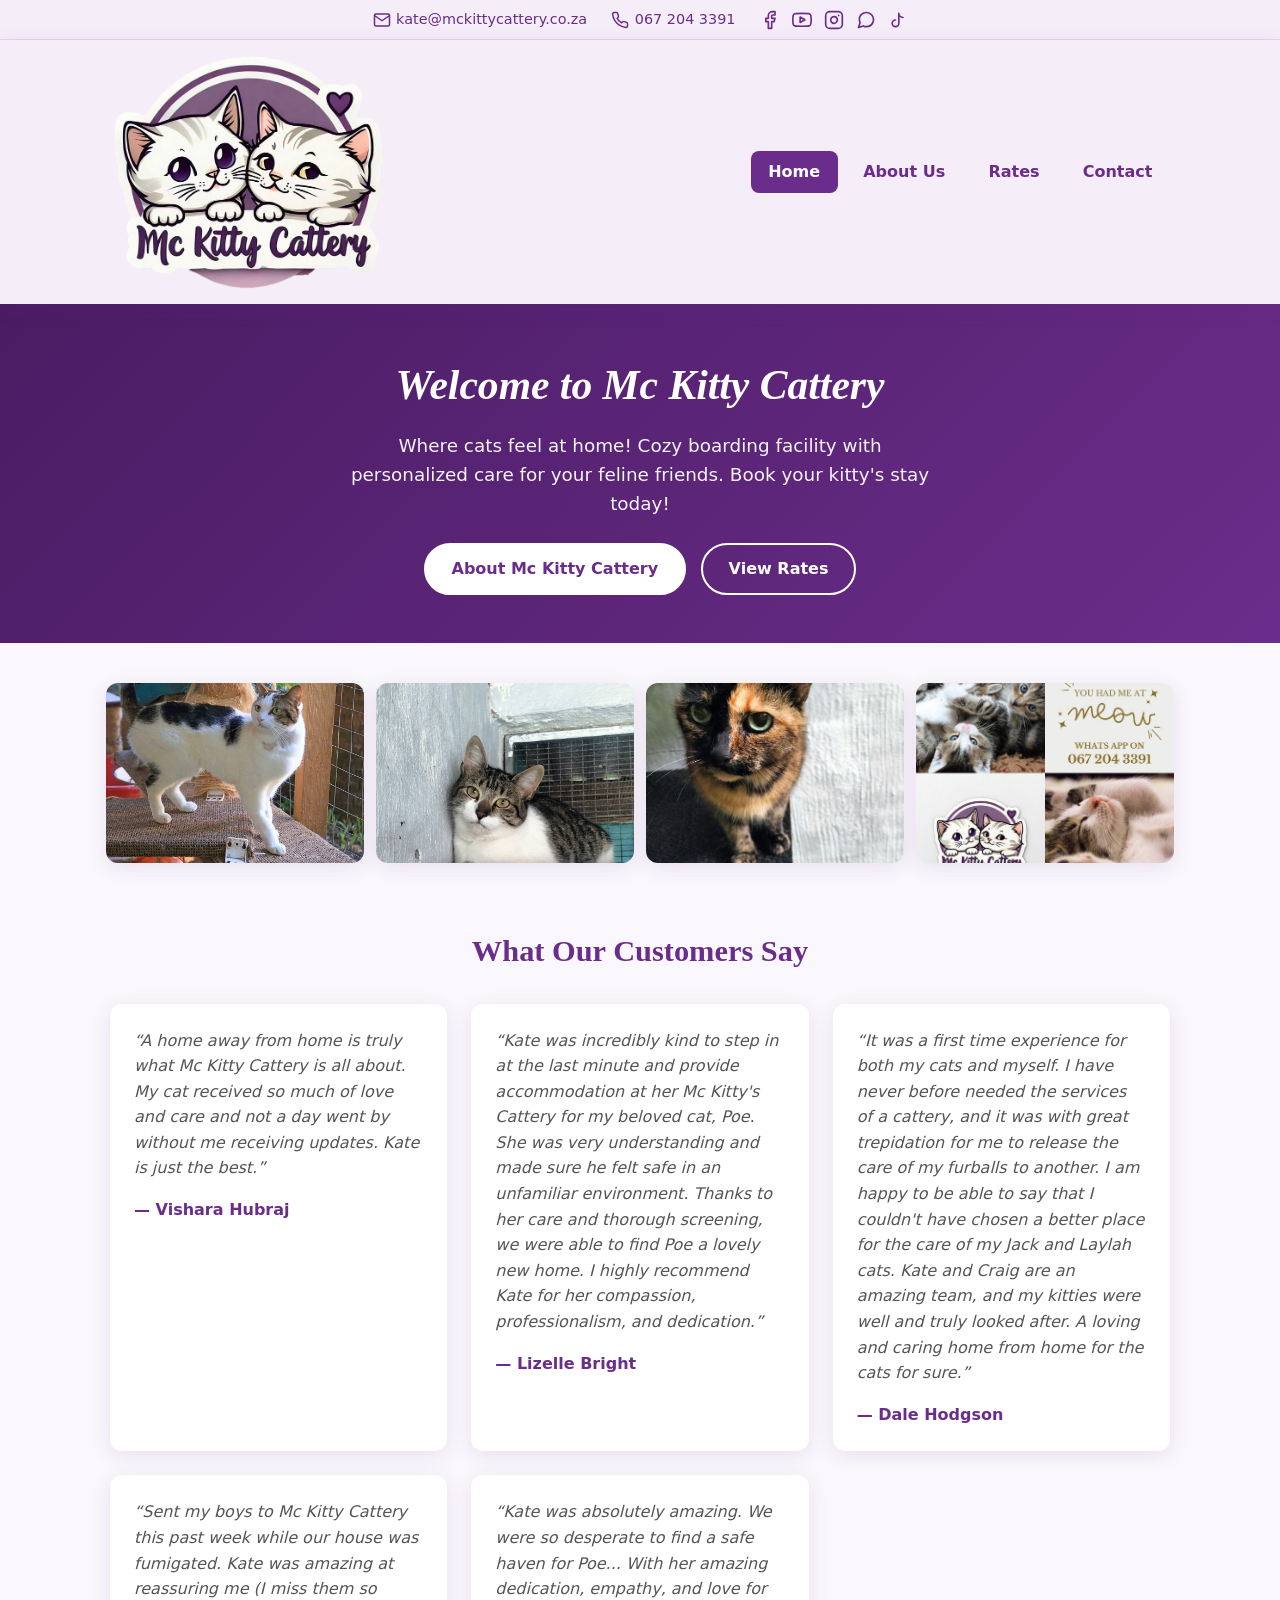
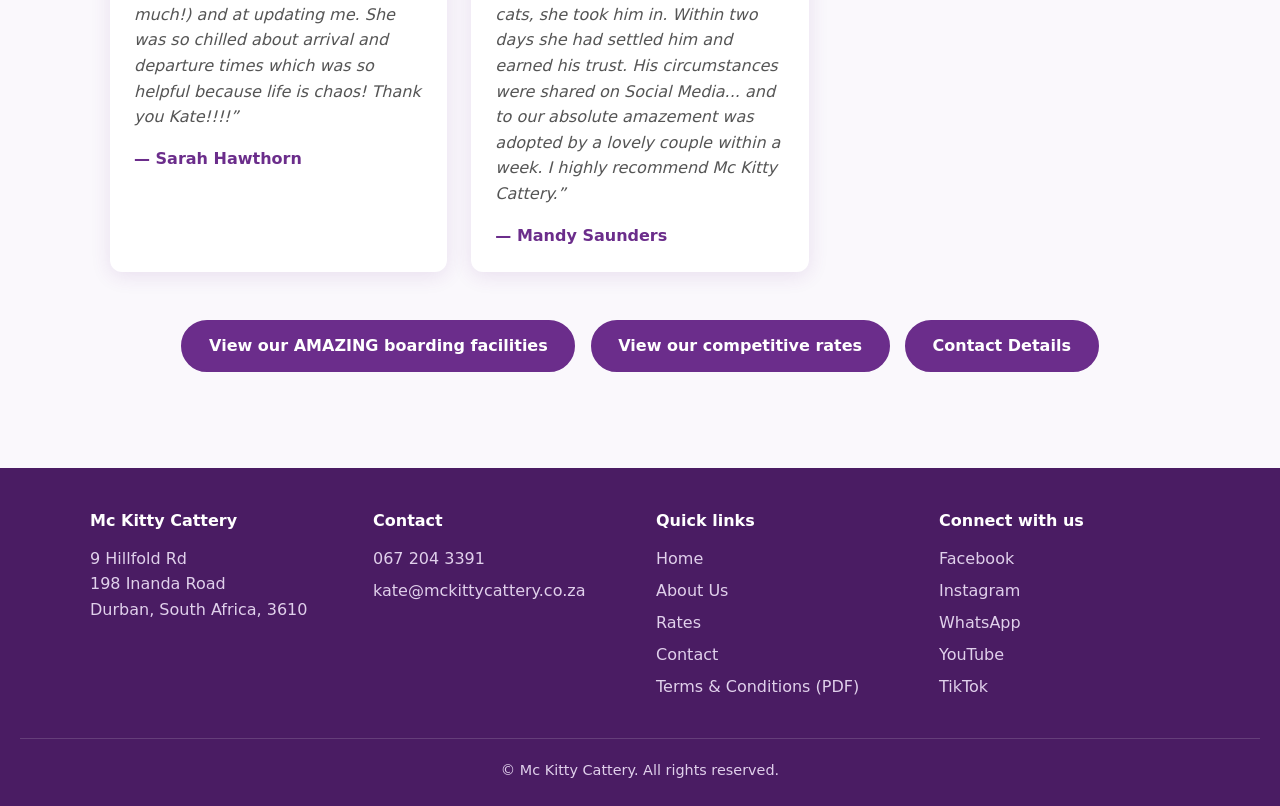
<file: index.html>
<!DOCTYPE html>
<html lang="en">
<head>
  <meta charset="UTF-8">
  <meta name="viewport" content="width=device-width, initial-scale=1.0">
  <title>Mc Kitty Cattery | Where cats feel at home</title>
  <meta name="description" content="Cozy cat boarding facility in Durban with personalized care. Book your kitty's stay at Mc Kitty Cattery.">
  <link rel="stylesheet" href="css/style.css">
  <link rel="icon" href="images/logo-opt.jpg" type="image/jpeg">
</head>
<body>
  <!-- Top bar -->
  <div class="top-bar">
  <a href="mailto:kate@mckittycattery.co.za">
    <svg class="icon" viewBox="0 0 24 24" width="18" height="18" fill="none" stroke="currentColor" stroke-width="2" stroke-linecap="round" stroke-linejoin="round" aria-hidden="true">
      <path d="M4 4h16c1.1 0 2 .9 2 2v12c0 1.1-.9 2-2 2H4c-1.1 0-2-.9-2-2V6c0-1.1.9-2 2-2z"/>
      <polyline points="22,6 12,13 2,6"/>
    </svg>
    kate@mckittycattery.co.za
  </a>

  <a href="tel:+27672043391">
    <svg class="icon" viewBox="0 0 24 24" width="18" height="18" fill="none" stroke="currentColor" stroke-width="2" stroke-linecap="round" stroke-linejoin="round" aria-hidden="true">
      <path d="M22 16.92v3a2 2 0 0 1-2.18 2 19.79 19.79 0 0 1-8.63-3.07 19.5 19.5 0 0 1-6-6 19.79 19.79 0 0 1-3.07-8.67A2 2 0 0 1 4.11 2h3a2 2 0 0 1 2 1.72 12.84 12.84 0 0 0 .7 2.81 2 2 0 0 1-.45 2.11L8.09 9.91a16 16 0 0 0 6 6l1.27-1.27a2 2 0 0 1 2.11-.45 12.84 12.84 0 0 0 2.81.7A2 2 0 0 1 22 16.92z"/>
    </svg>
    067 204 3391
  </a>

  <div class="socials">
    <a href="https://www.facebook.com/profile.php?id=61568444674862" target="_blank" rel="noopener" aria-label="Facebook" title="Facebook">
      <svg viewBox="0 0 24 24" width="20" height="20" fill="none" stroke="currentColor" stroke-width="2" stroke-linecap="round" stroke-linejoin="round" aria-hidden="true">
        <path d="M18 2h-3a5 5 0 0 0-5 5v3H7v4h3v8h4v-8h3l1-4h-4V7a1 1 0 0 1 1-1h3z"/>
      </svg>
    </a>

    <a href="https://www.youtube.com/@mckitty2715" target="_blank" rel="noopener" aria-label="YouTube" title="YouTube">
      <svg viewBox="0 0 24 24" width="20" height="20" fill="none" stroke="currentColor" stroke-width="2" stroke-linecap="round" stroke-linejoin="round" aria-hidden="true">
        <path d="M22.54 6.42a2.78 2.78 0 0 0-1.94-2C18.88 4 12 4 12 4s-6.88 0-8.6.46a2.78 2.78 0 0 0-1.94 2A29 29 0 0 0 1 11.75a29 29 0 0 0 .46 5.33A2.78 2.78 0 0 0 3.4 19c1.72.46 8.6.46 8.6.46s6.88 0 8.6-.46a2.78 2.78 0 0 0 1.94-2 29 29 0 0 0 .46-5.25 29 29 0 0 0-.46-5.33z"/>
        <polygon points="9.75 15.02 15.5 11.75 9.75 8.48 9.75 15.02"/>
      </svg>
    </a>

    <a href="https://www.instagram.com/mckittycatrescuekzn" target="_blank" rel="noopener" aria-label="Instagram" title="Instagram">
      <svg viewBox="0 0 24 24" width="20" height="20" fill="none" stroke="currentColor" stroke-width="2" stroke-linecap="round" stroke-linejoin="round" aria-hidden="true">
        <rect x="2" y="2" width="20" height="20" rx="5" ry="5"/>
        <path d="M16 11.37A4 4 0 1 1 12.63 8 4 4 0 0 1 16 11.37z"/>
        <line x1="17.5" y1="6.5" x2="17.51" y2="6.5"/>
      </svg>
    </a>

    <a href="https://wa.me/message/JJZWETDGFUBSA1" target="_blank" rel="noopener" aria-label="WhatsApp" title="WhatsApp">
      <svg viewBox="0 0 24 24" width="20" height="20" fill="none" stroke="currentColor" stroke-width="2" stroke-linecap="round" stroke-linejoin="round" aria-hidden="true">
        <path d="M21 11.5a8.38 8.38 0 0 1-.9 3.8 8.5 8.5 0 0 1-7.6 4.7 8.38 8.38 0 0 1-3.8-.9L3 21l1.9-5.7a8.38 8.38 0 0 1-.9-3.8 8.5 8.5 0 0 1 4.7-7.6 8.38 8.38 0 0 1 3.8-.9h.5a8.48 8.48 0 0 1 8 8v.5z"/>
      </svg>
    </a>

    <a href="https://www.tiktok.com/@mckittycatrescue" target="_blank" rel="noopener" aria-label="TikTok" title="TikTok">
      <svg viewBox="0 0 24 24" width="20" height="20" fill="none" stroke="currentColor" stroke-width="2" stroke-linecap="round" stroke-linejoin="round" aria-hidden="true">
        <path d="M9 12a4 4 0 1 0 4 4V4a5 5 0 0 0 5 5"/>
      </svg>
    </a>
  </div>
</div>

  <!-- Header -->
  <header>
    <div class="header-inner">
      <a href="index.html" class="logo">
        <img src="images/logo.jpg" alt="Mc Kitty Cattery logo">
      </a>
      <nav>
        <ul>
          <li><a href="index.html" class="active">Home</a></li>
          <li><a href="about.html">About Us</a></li>
          <li><a href="rates.html">Rates</a></li>
          <li><a href="contact.html">Contact</a></li>
        </ul>
      </nav>
    </div>
  </header>

  <!-- Hero -->
  <section class="hero">
    <h1>Welcome to Mc Kitty Cattery</h1>
    <p>Where cats feel at home! Cozy boarding facility with personalized care for your feline friends. Book your kitty's stay today!</p>
    <a href="about.html" class="btn">About Mc Kitty Cattery</a>
    &nbsp;
    <a href="rates.html" class="btn btn-outline">View Rates</a>
  </section>

  <!-- Gallery strip -->
  <div class="gallery-strip">
    <img src="images/axel.jpeg" alt="Cat at Mc Kitty Cattery">
    <img src="images/slider1.jpg" alt="Boarding facilities">
    <img src="images/slider2.jpg" alt="Happy cats">
    <img src="images/slider3.jpg" alt="Cattery environment">
  </div>

  <!-- Testimonials -->
  <section class="section">
    <h2>What Our Customers Say</h2>
    <div class="testimonials">
      <div class="card">
        <p>“A home away from home is truly what Mc Kitty Cattery is all about. My cat received so much of love and care and not a day went by without me receiving updates. Kate is just the best.”</p>
        <div class="author">— Vishara Hubraj</div>
      </div>
      <div class="card">
        <p>“Kate was incredibly kind to step in at the last minute and provide accommodation at her Mc Kitty's Cattery for my beloved cat, Poe. She was very understanding and made sure he felt safe in an unfamiliar environment. Thanks to her care and thorough screening, we were able to find Poe a lovely new home. I highly recommend Kate for her compassion, professionalism, and dedication.”</p>
        <div class="author">— Lizelle Bright</div>
      </div>
      <div class="card">
        <p>“It was a first time experience for both my cats and myself. I have never before needed the services of a cattery, and it was with great trepidation for me to release the care of my furballs to another. I am happy to be able to say that I couldn't have chosen a better place for the care of my Jack and Laylah cats. Kate and Craig are an amazing team, and my kitties were well and truly looked after. A loving and caring home from home for the cats for sure.”</p>
        <div class="author">— Dale Hodgson</div>
      </div>
      <div class="card">
        <p>“Sent my boys to Mc Kitty Cattery this past week while our house was fumigated. Kate was amazing at reassuring me (I miss them so much!) and at updating me. She was so chilled about arrival and departure times which was so helpful because life is chaos! Thank you Kate!!!!”</p>
        <div class="author">— Sarah Hawthorn</div>
      </div>
      <div class="card">
        <p>“Kate was absolutely amazing. We were so desperate to find a safe haven for Poe... With her amazing dedication, empathy, and love for cats, she took him in. Within two days she had settled him and earned his trust. His circumstances were shared on Social Media... and to our absolute amazement was adopted by a lovely couple within a week. I highly recommend Mc Kitty Cattery.”</p>
        <div class="author">— Mandy Saunders</div>
      </div>
    </div>
  </section>

  <!-- Quick links -->
  <section class="section text-center" style="padding-top:0">
    <a href="about.html" class="btn btn-purple">View our AMAZING boarding facilities</a>
    &nbsp;
    <a href="rates.html" class="btn btn-purple">View our competitive rates</a>
    &nbsp;
    <a href="contact.html" class="btn btn-purple">Contact Details</a>
  </section>

  <!-- Footer -->
  <footer>
    <div class="footer-inner">
      <div>
        <h4>Mc Kitty Cattery</h4>
        <p>9 Hillfold Rd<br>198 Inanda Road<br>Durban, South Africa, 3610</p>
      </div>
      <div>
        <h4>Contact</h4>
        <ul>
          <li><a href="tel:+27672043391">067 204 3391</a></li>
          <li><a href="mailto:kate@mckittycattery.co.za">kate@mckittycattery.co.za</a></li>
        </ul>
      </div>
      <div>
        <h4>Quick links</h4>
        <ul>
          <li><a href="index.html">Home</a></li>
          <li><a href="about.html">About Us</a></li>
          <li><a href="rates.html">Rates</a></li>
          <li><a href="contact.html">Contact</a></li>
          <li><a href="files/terms.pdf" target="_blank">Terms &amp; Conditions (PDF)</a></li>
        </ul>
      </div>
      <div>
        <h4>Connect with us</h4>
        <ul>
          <li><a href="https://www.facebook.com/profile.php?id=61568444674862" target="_blank" rel="noopener">Facebook</a></li>
          <li><a href="https://www.instagram.com/mckittycatrescuekzn" target="_blank" rel="noopener">Instagram</a></li>
          <li><a href="https://wa.me/message/JJZWETDGFUBSA1" target="_blank" rel="noopener">WhatsApp</a></li>
          <li><a href="https://www.youtube.com/@mckitty2715" target="_blank" rel="noopener">YouTube</a></li>
          <li><a href="https://www.tiktok.com/@mckittycatrescue" target="_blank" rel="noopener">TikTok</a></li>
        </ul>
      </div>
    </div>
    <div class="footer-bottom">
      &copy; Mc Kitty Cattery. All rights reserved.
    </div>
  </footer>
</body>
</html>
</file>
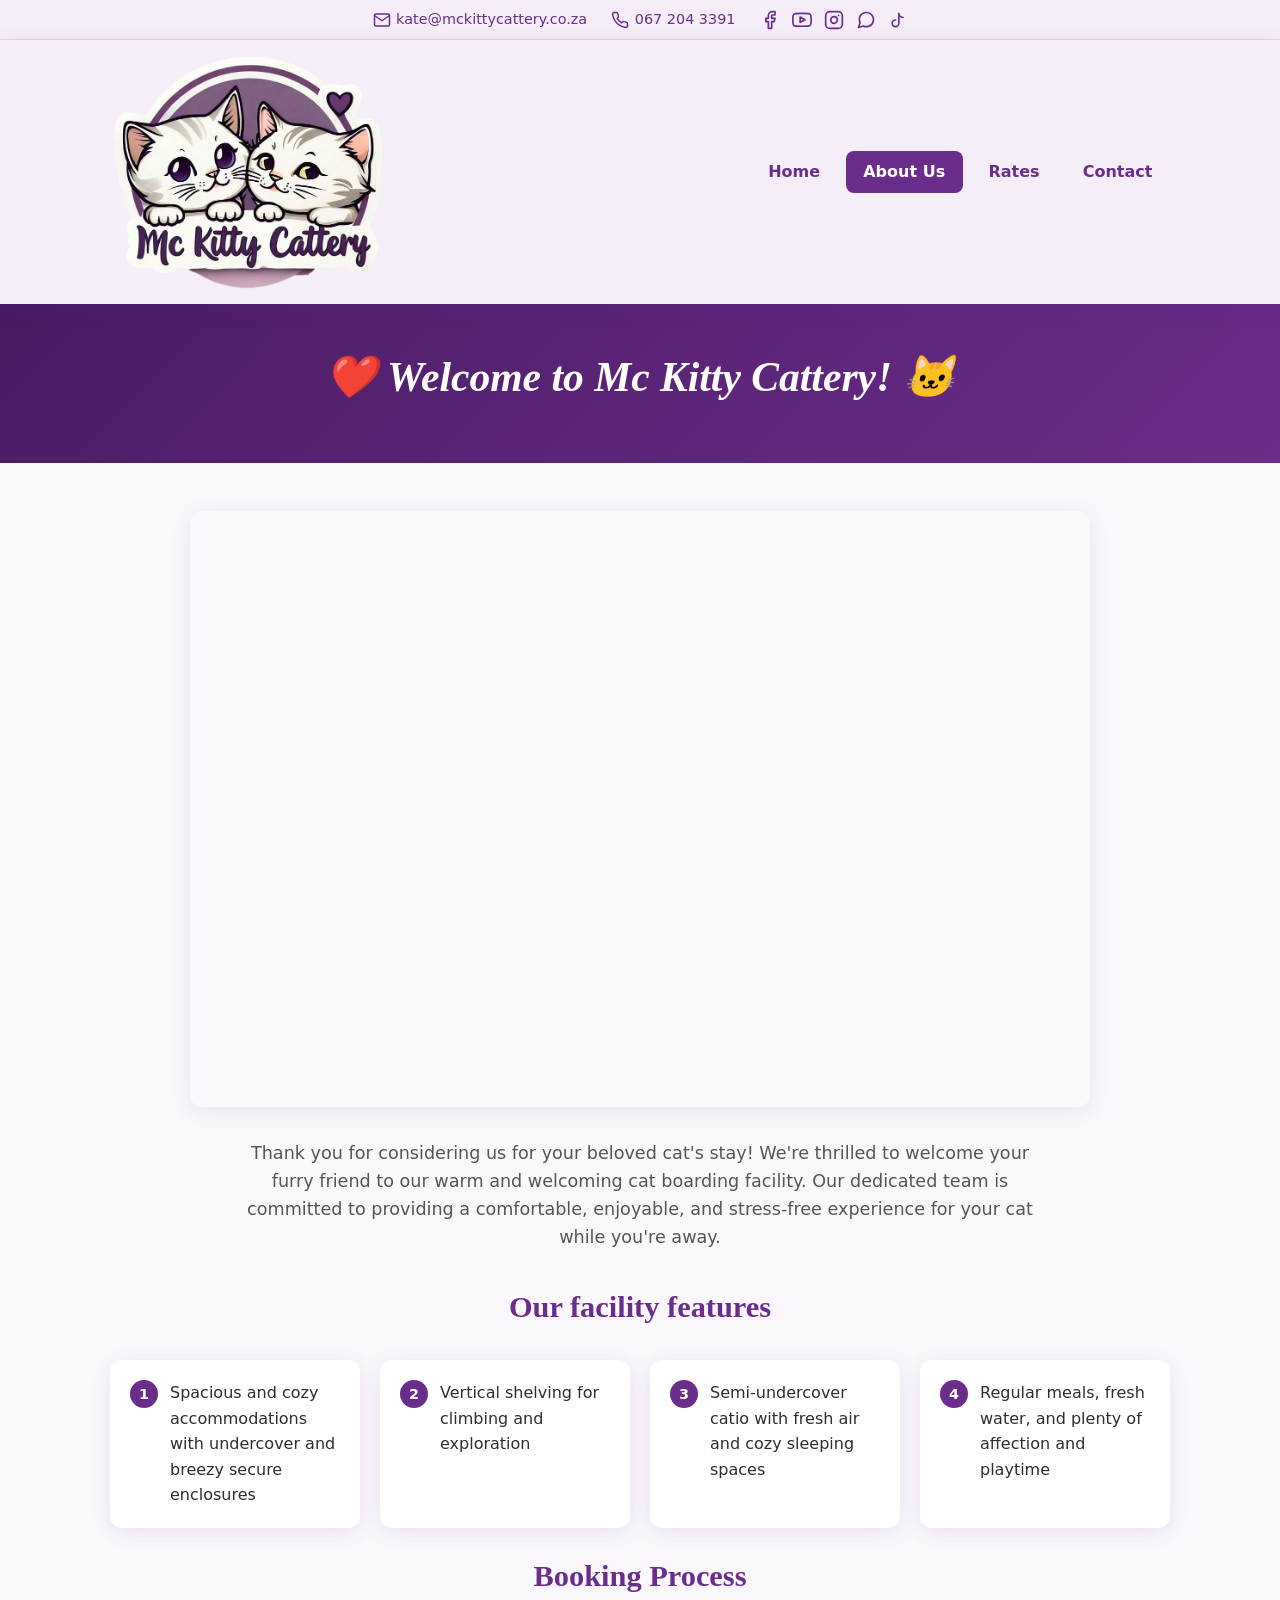
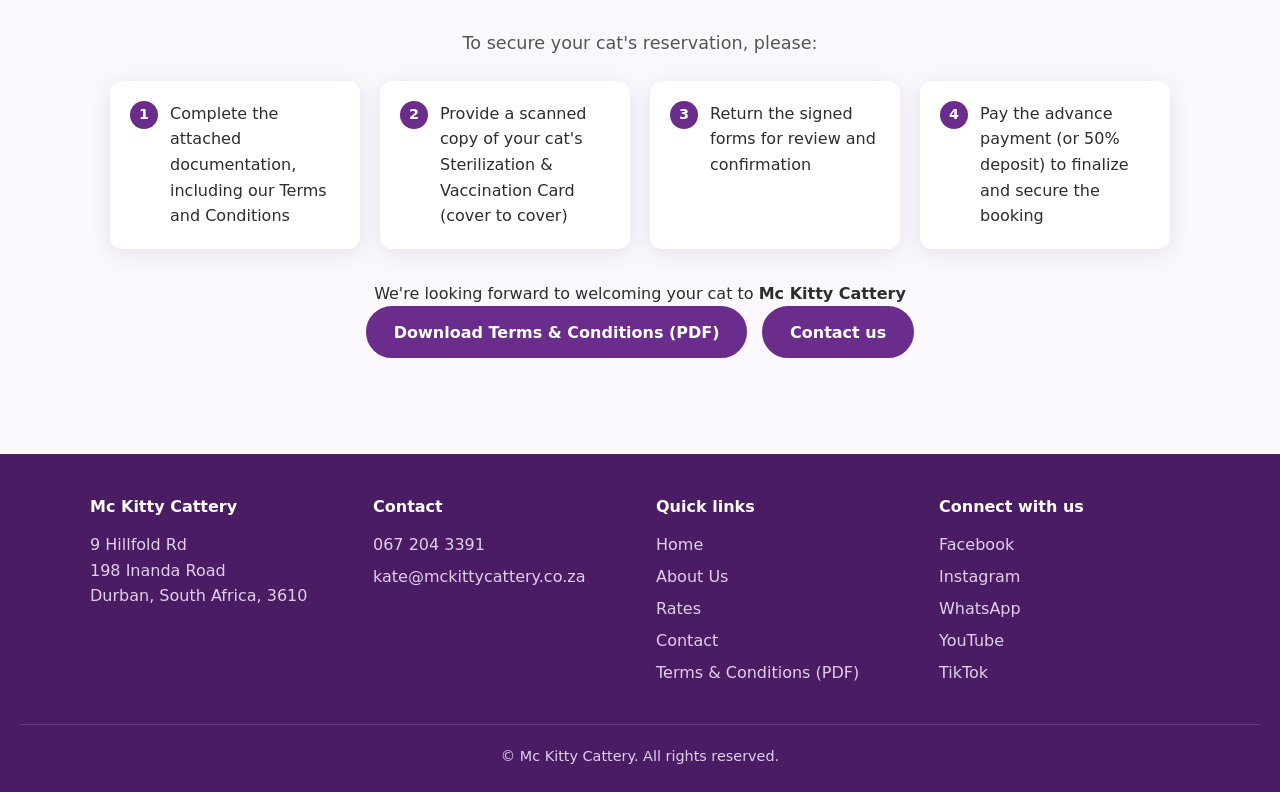
<file: about.html>
<!DOCTYPE html>
<html lang="en">
<head>
  <meta charset="UTF-8">
  <meta name="viewport" content="width=device-width, initial-scale=1.0">
  <title>About Us | Mc Kitty Cattery</title>
  <meta name="description" content="Learn about Mc Kitty Cattery – spacious, cozy cat boarding in Durban with undercover enclosures, vertical climbing, and lots of love.">
  <link rel="stylesheet" href="css/style.css">
  <link rel="icon" href="images/logo-opt.jpg" type="image/jpeg">
</head>
<body>
  <div class="top-bar">
  <a href="mailto:kate@mckittycattery.co.za">
    <svg class="icon" viewBox="0 0 24 24" width="18" height="18" fill="none" stroke="currentColor" stroke-width="2" stroke-linecap="round" stroke-linejoin="round" aria-hidden="true">
      <path d="M4 4h16c1.1 0 2 .9 2 2v12c0 1.1-.9 2-2 2H4c-1.1 0-2-.9-2-2V6c0-1.1.9-2 2-2z"/>
      <polyline points="22,6 12,13 2,6"/>
    </svg>
    kate@mckittycattery.co.za
  </a>

  <a href="tel:+27672043391">
    <svg class="icon" viewBox="0 0 24 24" width="18" height="18" fill="none" stroke="currentColor" stroke-width="2" stroke-linecap="round" stroke-linejoin="round" aria-hidden="true">
      <path d="M22 16.92v3a2 2 0 0 1-2.18 2 19.79 19.79 0 0 1-8.63-3.07 19.5 19.5 0 0 1-6-6 19.79 19.79 0 0 1-3.07-8.67A2 2 0 0 1 4.11 2h3a2 2 0 0 1 2 1.72 12.84 12.84 0 0 0 .7 2.81 2 2 0 0 1-.45 2.11L8.09 9.91a16 16 0 0 0 6 6l1.27-1.27a2 2 0 0 1 2.11-.45 12.84 12.84 0 0 0 2.81.7A2 2 0 0 1 22 16.92z"/>
    </svg>
    067 204 3391
  </a>

  <div class="socials">
    <a href="https://www.facebook.com/profile.php?id=61568444674862" target="_blank" rel="noopener" aria-label="Facebook" title="Facebook">
      <svg viewBox="0 0 24 24" width="20" height="20" fill="none" stroke="currentColor" stroke-width="2" stroke-linecap="round" stroke-linejoin="round" aria-hidden="true">
        <path d="M18 2h-3a5 5 0 0 0-5 5v3H7v4h3v8h4v-8h3l1-4h-4V7a1 1 0 0 1 1-1h3z"/>
      </svg>
    </a>

    <a href="https://www.youtube.com/@mckitty2715" target="_blank" rel="noopener" aria-label="YouTube" title="YouTube">
      <svg viewBox="0 0 24 24" width="20" height="20" fill="none" stroke="currentColor" stroke-width="2" stroke-linecap="round" stroke-linejoin="round" aria-hidden="true">
        <path d="M22.54 6.42a2.78 2.78 0 0 0-1.94-2C18.88 4 12 4 12 4s-6.88 0-8.6.46a2.78 2.78 0 0 0-1.94 2A29 29 0 0 0 1 11.75a29 29 0 0 0 .46 5.33A2.78 2.78 0 0 0 3.4 19c1.72.46 8.6.46 8.6.46s6.88 0 8.6-.46a2.78 2.78 0 0 0 1.94-2 29 29 0 0 0 .46-5.25 29 29 0 0 0-.46-5.33z"/>
        <polygon points="9.75 15.02 15.5 11.75 9.75 8.48 9.75 15.02"/>
      </svg>
    </a>

    <a href="https://www.instagram.com/mckittycatrescuekzn" target="_blank" rel="noopener" aria-label="Instagram" title="Instagram">
      <svg viewBox="0 0 24 24" width="20" height="20" fill="none" stroke="currentColor" stroke-width="2" stroke-linecap="round" stroke-linejoin="round" aria-hidden="true">
        <rect x="2" y="2" width="20" height="20" rx="5" ry="5"/>
        <path d="M16 11.37A4 4 0 1 1 12.63 8 4 4 0 0 1 16 11.37z"/>
        <line x1="17.5" y1="6.5" x2="17.51" y2="6.5"/>
      </svg>
    </a>

    <a href="https://wa.me/message/JJZWETDGFUBSA1" target="_blank" rel="noopener" aria-label="WhatsApp" title="WhatsApp">
      <svg viewBox="0 0 24 24" width="20" height="20" fill="none" stroke="currentColor" stroke-width="2" stroke-linecap="round" stroke-linejoin="round" aria-hidden="true">
        <path d="M21 11.5a8.38 8.38 0 0 1-.9 3.8 8.5 8.5 0 0 1-7.6 4.7 8.38 8.38 0 0 1-3.8-.9L3 21l1.9-5.7a8.38 8.38 0 0 1-.9-3.8 8.5 8.5 0 0 1 4.7-7.6 8.38 8.38 0 0 1 3.8-.9h.5a8.48 8.48 0 0 1 8 8v.5z"/>
      </svg>
    </a>

    <a href="https://www.tiktok.com/@mckittycatrescue" target="_blank" rel="noopener" aria-label="TikTok" title="TikTok">
      <svg viewBox="0 0 24 24" width="20" height="20" fill="none" stroke="currentColor" stroke-width="2" stroke-linecap="round" stroke-linejoin="round" aria-hidden="true">
        <path d="M9 12a4 4 0 1 0 4 4V4a5 5 0 0 0 5 5"/>
      </svg>
    </a>
  </div>
</div>

  <header>
    <div class="header-inner">
      <a href="index.html" class="logo">
        <img src="images/logo.jpg" alt="Mc Kitty Cattery logo">
      </a>
      <nav>
        <ul>
          <li><a href="index.html">Home</a></li>
          <li><a href="about.html" class="active">About Us</a></li>
          <li><a href="rates.html">Rates</a></li>
          <li><a href="contact.html">Contact</a></li>
        </ul>
      </nav>
    </div>
  </header>

  <section class="hero" style="padding: 2.5rem 1.25rem;">
    <h1>❤️ Welcome to Mc Kitty Cattery! 🐱</h1>
  </section>

  <section class="section">
    <div class="video-wrap" style="max-width: 900px; margin: 0 auto 2rem;">
  <iframe src="https://player.vimeo.com/video/1102889610?title=0&byline=0&portrait=0" allow="autoplay; fullscreen; picture-in-picture" allowfullscreen title="Mc Kitty Cattery facilities"></iframe>
</div>

<p class="lead" style="max-width: 800px; margin: 0 auto 2rem; text-align: center;">
  Thank you for considering us for your beloved cat's stay! We're thrilled to welcome your furry friend to our warm and welcoming cat boarding facility. Our dedicated team is committed to providing a comfortable, enjoyable, and stress-free experience for your cat while you're away.
</p>

    <h2 class="mt-2">Our facility features</h2>
    <div class="features">
      <div class="feature">
        <span class="num">1</span>
        <div>Spacious and cozy accommodations with undercover and breezy secure enclosures</div>
      </div>
      <div class="feature">
        <span class="num">2</span>
        <div>Vertical shelving for climbing and exploration</div>
      </div>
      <div class="feature">
        <span class="num">3</span>
        <div>Semi-undercover catio with fresh air and cozy sleeping spaces</div>
      </div>
      <div class="feature">
        <span class="num">4</span>
        <div>Regular meals, fresh water, and plenty of affection and playtime</div>
      </div>
    </div>

    <h2>Booking Process</h2>
    <p class="lead">To secure your cat's reservation, please:</p>
    <div class="features">
      <div class="feature">
        <span class="num">1</span>
        <div>Complete the attached documentation, including our Terms and Conditions</div>
      </div>
      <div class="feature">
        <span class="num">2</span>
        <div>Provide a scanned copy of your cat's Sterilization &amp; Vaccination Card (cover to cover)</div>
      </div>
      <div class="feature">
        <span class="num">3</span>
        <div>Return the signed forms for review and confirmation</div>
      </div>
      <div class="feature">
        <span class="num">4</span>
        <div>Pay the advance payment (or 50% deposit) to finalize and secure the booking</div>
      </div>
    </div>

    <p class="text-center mt-2">
      We're looking forward to welcoming your cat to <strong>Mc Kitty Cattery</strong>
    </p>
    <p class="text-center">
      <a href="files/terms.pdf" class="btn btn-purple" target="_blank">Download Terms &amp; Conditions (PDF)</a>
      &nbsp;
      <a href="contact.html" class="btn btn-purple">Contact us</a>
    </p>
  </section>

  <footer>
    <div class="footer-inner">
      <div>
        <h4>Mc Kitty Cattery</h4>
        <p>9 Hillfold Rd<br>198 Inanda Road<br>Durban, South Africa, 3610</p>
      </div>
      <div>
        <h4>Contact</h4>
        <ul>
          <li><a href="tel:+27672043391">067 204 3391</a></li>
          <li><a href="mailto:kate@mckittycattery.co.za">kate@mckittycattery.co.za</a></li>
        </ul>
      </div>
      <div>
        <h4>Quick links</h4>
        <ul>
          <li><a href="index.html">Home</a></li>
          <li><a href="about.html">About Us</a></li>
          <li><a href="rates.html">Rates</a></li>
          <li><a href="contact.html">Contact</a></li>
          <li><a href="files/terms.pdf" target="_blank">Terms &amp; Conditions (PDF)</a></li>
        </ul>
      </div>
      <div>
        <h4>Connect with us</h4>
        <ul>
          <li><a href="https://www.facebook.com/profile.php?id=61568444674862" target="_blank" rel="noopener">Facebook</a></li>
          <li><a href="https://www.instagram.com/mckittycatrescuekzn" target="_blank" rel="noopener">Instagram</a></li>
          <li><a href="https://wa.me/message/JJZWETDGFUBSA1" target="_blank" rel="noopener">WhatsApp</a></li>
          <li><a href="https://www.youtube.com/@mckitty2715" target="_blank" rel="noopener">YouTube</a></li>
          <li><a href="https://www.tiktok.com/@mckittycatrescue" target="_blank" rel="noopener">TikTok</a></li>
        </ul>
      </div>
    </div>
    <div class="footer-bottom">
      &copy; Mc Kitty Cattery. All rights reserved.
    </div>
  </footer>
</body>
</html>
</file>
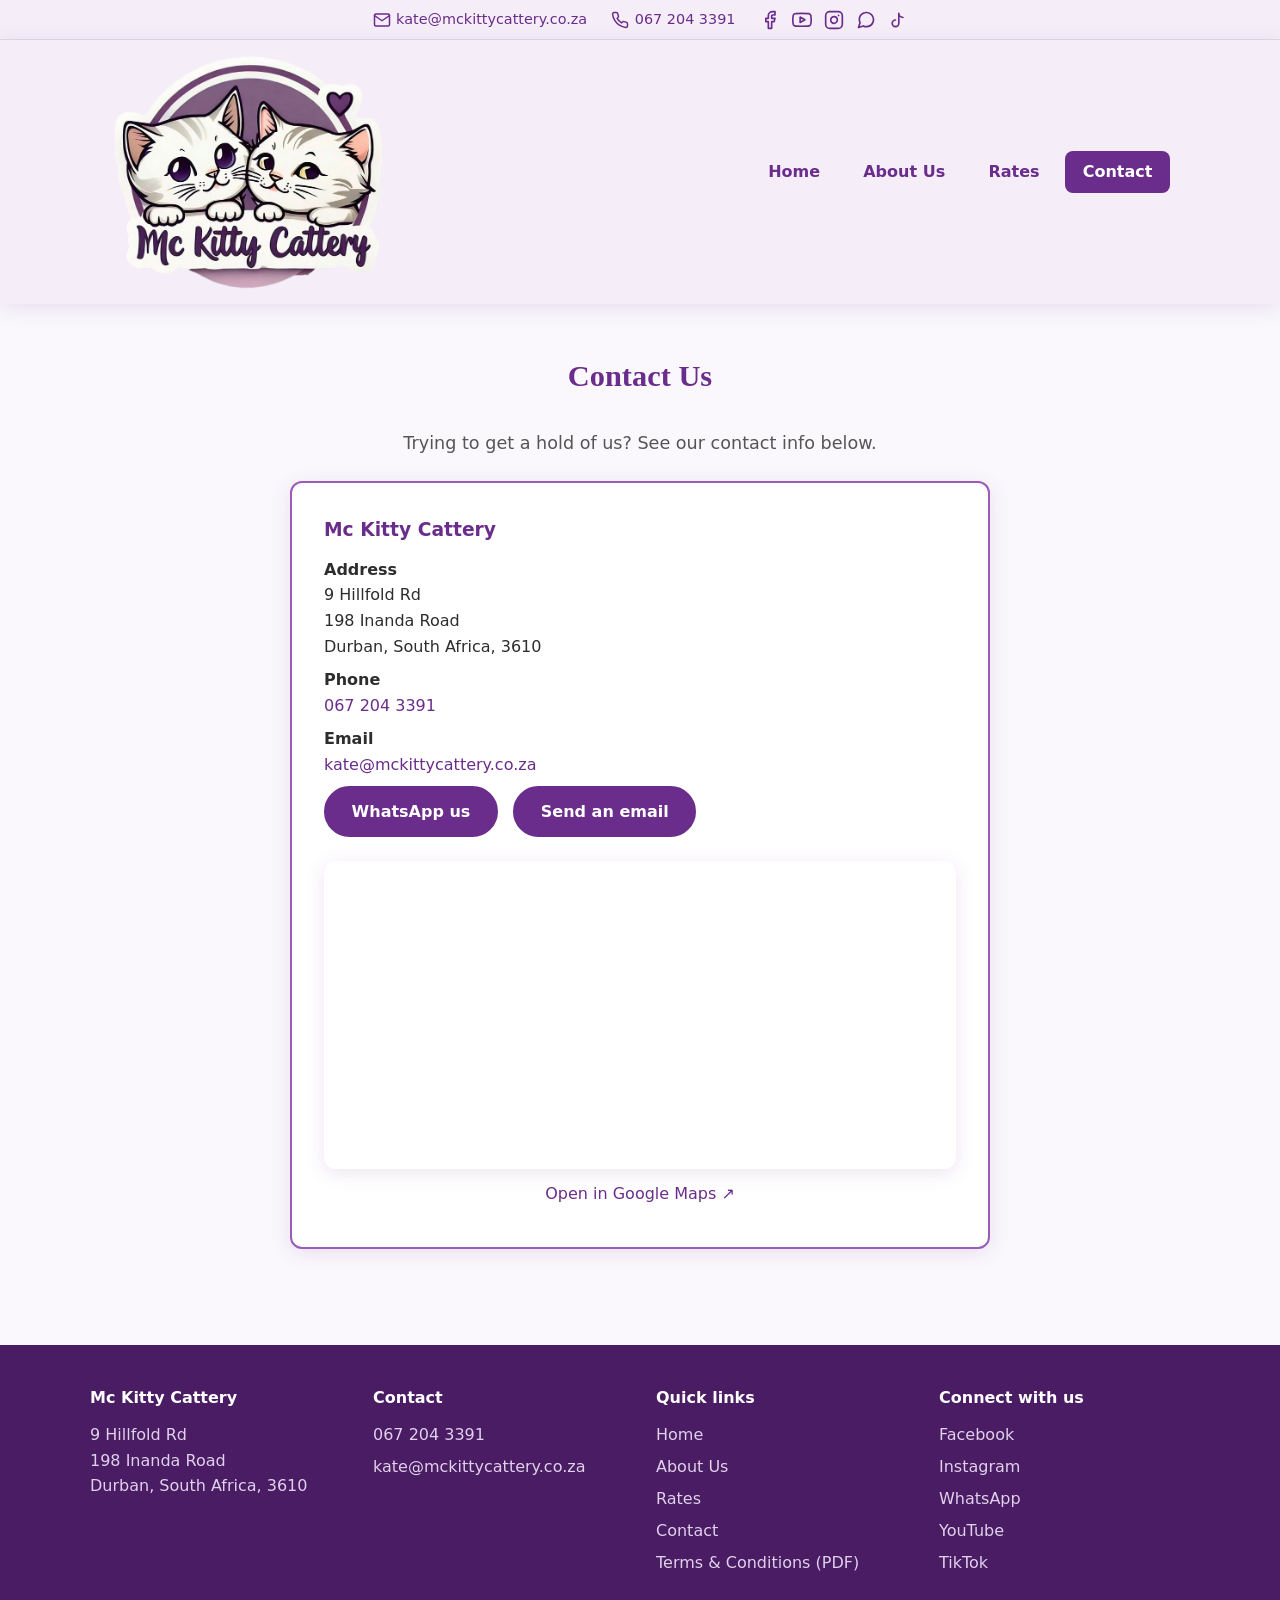
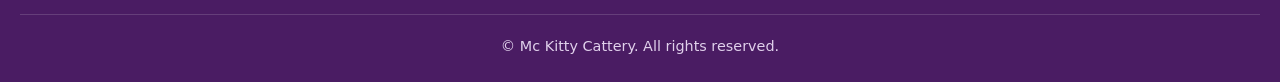
<file: contact.html>
<!DOCTYPE html>
<html lang="en">
<head>
  <meta charset="UTF-8">
  <meta name="viewport" content="width=device-width, initial-scale=1.0">
  <title>Contact | Mc Kitty Cattery</title>
  <meta name="description" content="Contact Mc Kitty Cattery in Durban – phone, email and address for cat boarding enquiries and bookings.">
  <link rel="stylesheet" href="css/style.css">
  <link rel="icon" href="images/logo-opt.jpg" type="image/jpeg">
</head>
<body>
  <div class="top-bar">
  <a href="mailto:kate@mckittycattery.co.za">
    <svg class="icon" viewBox="0 0 24 24" width="18" height="18" fill="none" stroke="currentColor" stroke-width="2" stroke-linecap="round" stroke-linejoin="round" aria-hidden="true">
      <path d="M4 4h16c1.1 0 2 .9 2 2v12c0 1.1-.9 2-2 2H4c-1.1 0-2-.9-2-2V6c0-1.1.9-2 2-2z"/>
      <polyline points="22,6 12,13 2,6"/>
    </svg>
    kate@mckittycattery.co.za
  </a>

  <a href="tel:+27672043391">
    <svg class="icon" viewBox="0 0 24 24" width="18" height="18" fill="none" stroke="currentColor" stroke-width="2" stroke-linecap="round" stroke-linejoin="round" aria-hidden="true">
      <path d="M22 16.92v3a2 2 0 0 1-2.18 2 19.79 19.79 0 0 1-8.63-3.07 19.5 19.5 0 0 1-6-6 19.79 19.79 0 0 1-3.07-8.67A2 2 0 0 1 4.11 2h3a2 2 0 0 1 2 1.72 12.84 12.84 0 0 0 .7 2.81 2 2 0 0 1-.45 2.11L8.09 9.91a16 16 0 0 0 6 6l1.27-1.27a2 2 0 0 1 2.11-.45 12.84 12.84 0 0 0 2.81.7A2 2 0 0 1 22 16.92z"/>
    </svg>
    067 204 3391
  </a>

  <div class="socials">
    <a href="https://www.facebook.com/profile.php?id=61568444674862" target="_blank" rel="noopener" aria-label="Facebook" title="Facebook">
      <svg viewBox="0 0 24 24" width="20" height="20" fill="none" stroke="currentColor" stroke-width="2" stroke-linecap="round" stroke-linejoin="round" aria-hidden="true">
        <path d="M18 2h-3a5 5 0 0 0-5 5v3H7v4h3v8h4v-8h3l1-4h-4V7a1 1 0 0 1 1-1h3z"/>
      </svg>
    </a>

    <a href="https://www.youtube.com/@mckitty2715" target="_blank" rel="noopener" aria-label="YouTube" title="YouTube">
      <svg viewBox="0 0 24 24" width="20" height="20" fill="none" stroke="currentColor" stroke-width="2" stroke-linecap="round" stroke-linejoin="round" aria-hidden="true">
        <path d="M22.54 6.42a2.78 2.78 0 0 0-1.94-2C18.88 4 12 4 12 4s-6.88 0-8.6.46a2.78 2.78 0 0 0-1.94 2A29 29 0 0 0 1 11.75a29 29 0 0 0 .46 5.33A2.78 2.78 0 0 0 3.4 19c1.72.46 8.6.46 8.6.46s6.88 0 8.6-.46a2.78 2.78 0 0 0 1.94-2 29 29 0 0 0 .46-5.25 29 29 0 0 0-.46-5.33z"/>
        <polygon points="9.75 15.02 15.5 11.75 9.75 8.48 9.75 15.02"/>
      </svg>
    </a>

    <a href="https://www.instagram.com/mckittycatrescuekzn" target="_blank" rel="noopener" aria-label="Instagram" title="Instagram">
      <svg viewBox="0 0 24 24" width="20" height="20" fill="none" stroke="currentColor" stroke-width="2" stroke-linecap="round" stroke-linejoin="round" aria-hidden="true">
        <rect x="2" y="2" width="20" height="20" rx="5" ry="5"/>
        <path d="M16 11.37A4 4 0 1 1 12.63 8 4 4 0 0 1 16 11.37z"/>
        <line x1="17.5" y1="6.5" x2="17.51" y2="6.5"/>
      </svg>
    </a>

    <a href="https://wa.me/message/JJZWETDGFUBSA1" target="_blank" rel="noopener" aria-label="WhatsApp" title="WhatsApp">
      <svg viewBox="0 0 24 24" width="20" height="20" fill="none" stroke="currentColor" stroke-width="2" stroke-linecap="round" stroke-linejoin="round" aria-hidden="true">
        <path d="M21 11.5a8.38 8.38 0 0 1-.9 3.8 8.5 8.5 0 0 1-7.6 4.7 8.38 8.38 0 0 1-3.8-.9L3 21l1.9-5.7a8.38 8.38 0 0 1-.9-3.8 8.5 8.5 0 0 1 4.7-7.6 8.38 8.38 0 0 1 3.8-.9h.5a8.48 8.48 0 0 1 8 8v.5z"/>
      </svg>
    </a>

    <a href="https://www.tiktok.com/@mckittycatrescue" target="_blank" rel="noopener" aria-label="TikTok" title="TikTok">
      <svg viewBox="0 0 24 24" width="20" height="20" fill="none" stroke="currentColor" stroke-width="2" stroke-linecap="round" stroke-linejoin="round" aria-hidden="true">
        <path d="M9 12a4 4 0 1 0 4 4V4a5 5 0 0 0 5 5"/>
      </svg>
    </a>
  </div>
</div>

  <header>
    <div class="header-inner">
      <a href="index.html" class="logo">
        <img src="images/logo.jpg" alt="Mc Kitty Cattery logo">
      </a>
      <nav>
        <ul>
          <li><a href="index.html">Home</a></li>
          <li><a href="about.html">About Us</a></li>
          <li><a href="rates.html">Rates</a></li>
          <li><a href="contact.html" class="active">Contact</a></li>
        </ul>
      </nav>
    </div>
  </header>

  <section class="section">
    <h2>Contact Us</h2>
    <p class="lead">Trying to get a hold of us? See our contact info below.</p>

    <div class="contact-box">
      <h3>Mc Kitty Cattery</h3>
      <p><strong>Address</strong><br>
        9 Hillfold Rd<br>
        198 Inanda Road<br>
        Durban, South Africa, 3610
      </p>
      <p><strong>Phone</strong><br>
        <a href="tel:+27672043391">067 204 3391</a>
      </p>
      <p><strong>Email</strong><br>
        <a href="mailto:kate@mckittycattery.co.za">kate@mckittycattery.co.za</a>
      </p>
      <p>
        <a href="https://wa.me/message/JJZWETDGFUBSA1" class="btn btn-purple" target="_blank" rel="noopener">WhatsApp us</a>
        &nbsp;
        <a href="mailto:kate@mckittycattery.co.za?subject=Enquiry" class="btn btn-purple">Send an email</a>
      </p>

      <div class="map-wrap">
        <iframe
          src="https://maps.google.com/maps?hl=en&q=9%20Hillfold%20Road%2C%20198%20Inanda%20Rd%2C%20Crestview%2C%20Durban%2C%203610&ie=UTF8&t=&z=15&iwloc=B&output=embed"
          allowfullscreen
          loading="lazy"
          referrerpolicy="no-referrer-when-downgrade"
          title="Mc Kitty Cattery location map">
        </iframe>
      </div>
      <p class="text-center" style="margin-top:0.75rem;">
        <a href="https://www.google.com/maps/search/?api=1&query=9+Hillfold+Road,+198+Inanda+Rd,+Crestview,+Durban,+3610" target="_blank" rel="noopener">Open in Google Maps ↗</a>
      </p>
    </div>
  </section>

  <footer>
    <div class="footer-inner">
      <div>
        <h4>Mc Kitty Cattery</h4>
        <p>9 Hillfold Rd<br>198 Inanda Road<br>Durban, South Africa, 3610</p>
      </div>
      <div>
        <h4>Contact</h4>
        <ul>
          <li><a href="tel:+27672043391">067 204 3391</a></li>
          <li><a href="mailto:kate@mckittycattery.co.za">kate@mckittycattery.co.za</a></li>
        </ul>
      </div>
      <div>
        <h4>Quick links</h4>
        <ul>
          <li><a href="index.html">Home</a></li>
          <li><a href="about.html">About Us</a></li>
          <li><a href="rates.html">Rates</a></li>
          <li><a href="contact.html">Contact</a></li>
          <li><a href="files/terms.pdf" target="_blank">Terms &amp; Conditions (PDF)</a></li>
        </ul>
      </div>
      <div>
        <h4>Connect with us</h4>
        <ul>
          <li><a href="https://www.facebook.com/profile.php?id=61568444674862" target="_blank" rel="noopener">Facebook</a></li>
          <li><a href="https://www.instagram.com/mckittycatrescuekzn" target="_blank" rel="noopener">Instagram</a></li>
          <li><a href="https://wa.me/message/JJZWETDGFUBSA1" target="_blank" rel="noopener">WhatsApp</a></li>
          <li><a href="https://www.youtube.com/@mckitty2715" target="_blank" rel="noopener">YouTube</a></li>
          <li><a href="https://www.tiktok.com/@mckittycatrescue" target="_blank" rel="noopener">TikTok</a></li>
        </ul>
      </div>
    </div>
    <div class="footer-bottom">
      &copy; Mc Kitty Cattery. All rights reserved.
    </div>
  </footer>
</body>
</html>
</file>
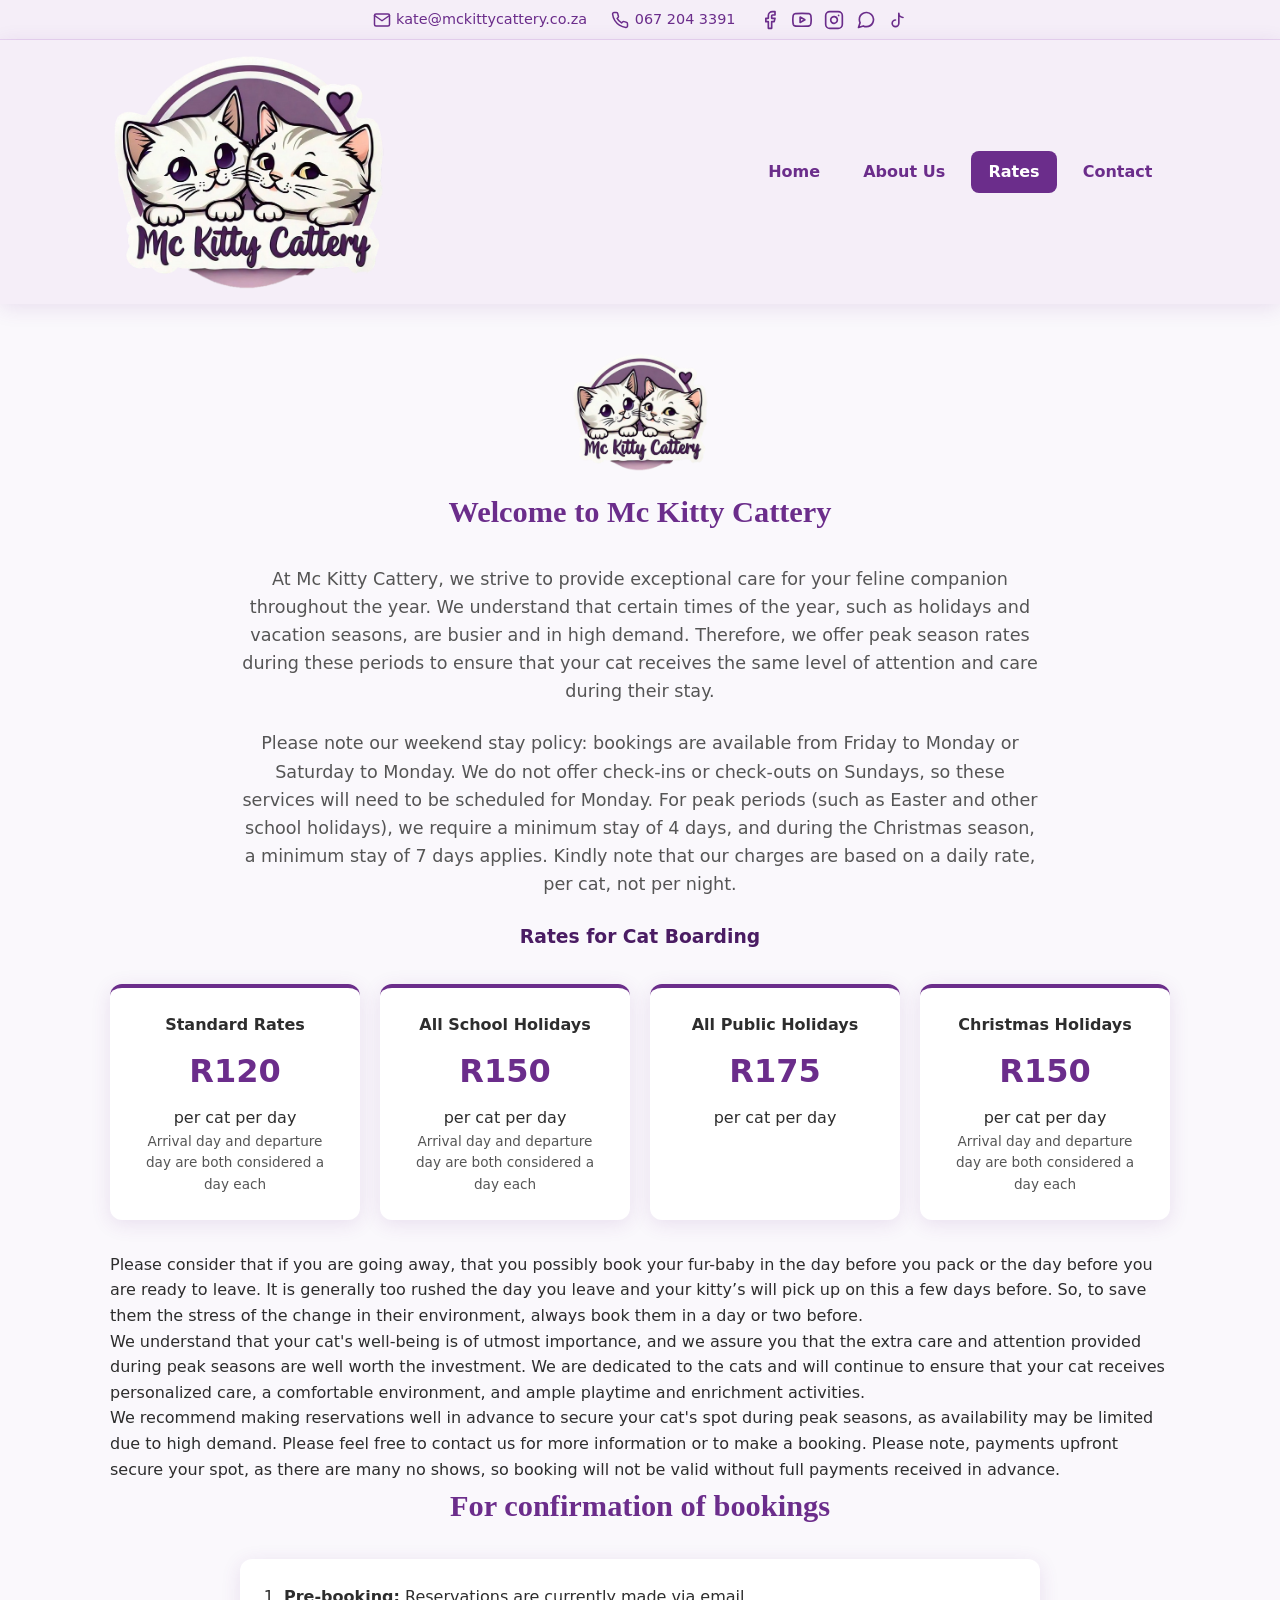
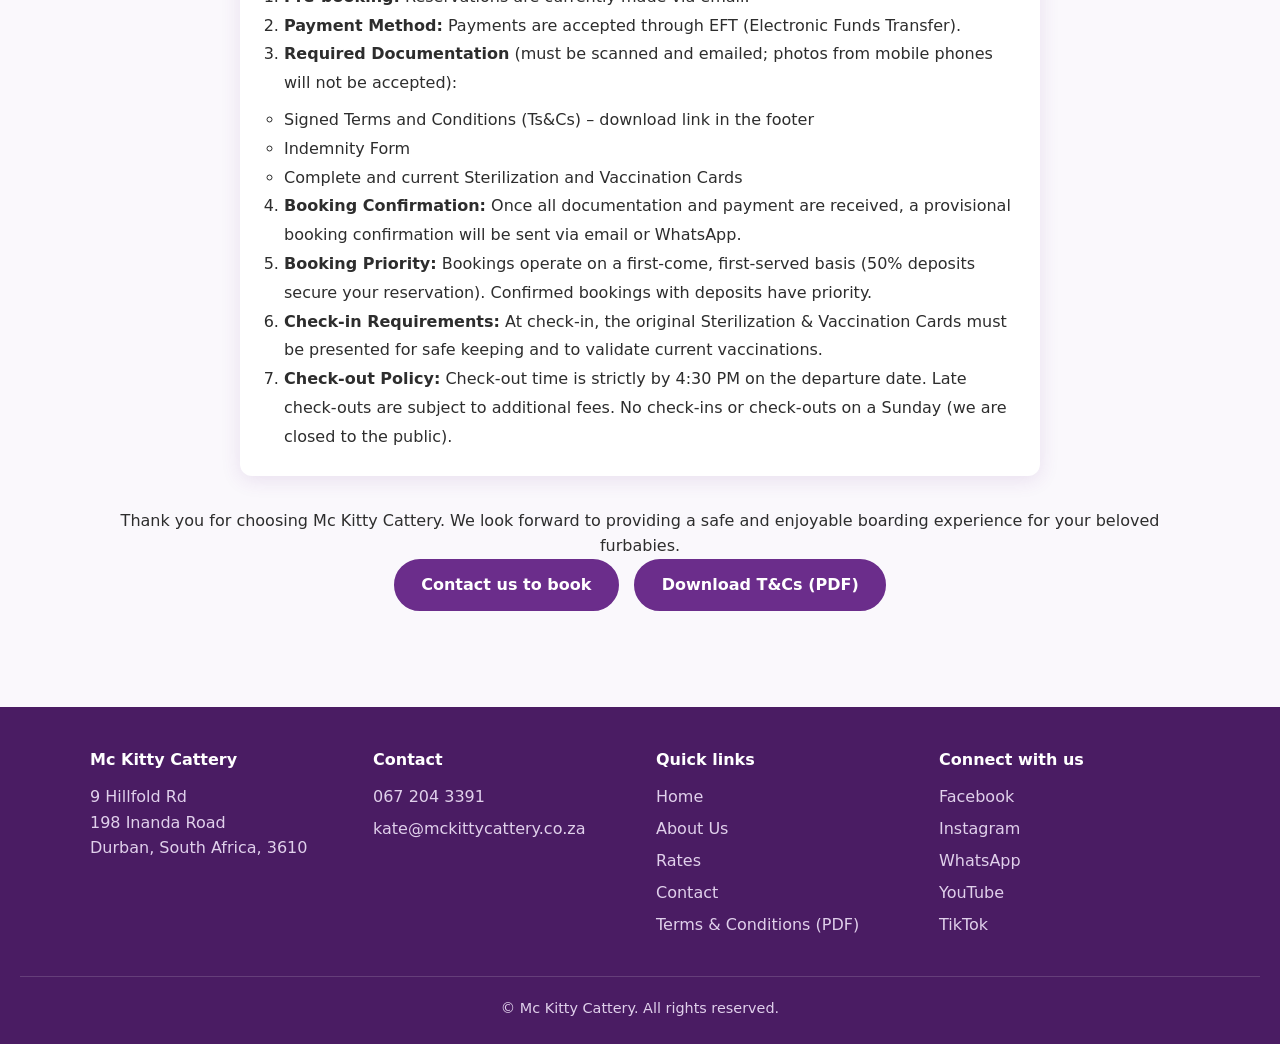
<file: rates.html>
<!DOCTYPE html>
<html lang="en">
<head>
  <meta charset="UTF-8">
  <meta name="viewport" content="width=device-width, initial-scale=1.0">
  <title>Rates | Mc Kitty Cattery</title>
  <meta name="description" content="Cat boarding rates at Mc Kitty Cattery – standard, school holidays, public holidays and Christmas rates.">
  <link rel="stylesheet" href="css/style.css">
  <link rel="icon" href="images/logo-opt.jpg" type="image/jpeg">
</head>
<body>
  <div class="top-bar">
  <a href="mailto:kate@mckittycattery.co.za">
    <svg class="icon" viewBox="0 0 24 24" width="18" height="18" fill="none" stroke="currentColor" stroke-width="2" stroke-linecap="round" stroke-linejoin="round" aria-hidden="true">
      <path d="M4 4h16c1.1 0 2 .9 2 2v12c0 1.1-.9 2-2 2H4c-1.1 0-2-.9-2-2V6c0-1.1.9-2 2-2z"/>
      <polyline points="22,6 12,13 2,6"/>
    </svg>
    kate@mckittycattery.co.za
  </a>

  <a href="tel:+27672043391">
    <svg class="icon" viewBox="0 0 24 24" width="18" height="18" fill="none" stroke="currentColor" stroke-width="2" stroke-linecap="round" stroke-linejoin="round" aria-hidden="true">
      <path d="M22 16.92v3a2 2 0 0 1-2.18 2 19.79 19.79 0 0 1-8.63-3.07 19.5 19.5 0 0 1-6-6 19.79 19.79 0 0 1-3.07-8.67A2 2 0 0 1 4.11 2h3a2 2 0 0 1 2 1.72 12.84 12.84 0 0 0 .7 2.81 2 2 0 0 1-.45 2.11L8.09 9.91a16 16 0 0 0 6 6l1.27-1.27a2 2 0 0 1 2.11-.45 12.84 12.84 0 0 0 2.81.7A2 2 0 0 1 22 16.92z"/>
    </svg>
    067 204 3391
  </a>

  <div class="socials">
    <a href="https://www.facebook.com/profile.php?id=61568444674862" target="_blank" rel="noopener" aria-label="Facebook" title="Facebook">
      <svg viewBox="0 0 24 24" width="20" height="20" fill="none" stroke="currentColor" stroke-width="2" stroke-linecap="round" stroke-linejoin="round" aria-hidden="true">
        <path d="M18 2h-3a5 5 0 0 0-5 5v3H7v4h3v8h4v-8h3l1-4h-4V7a1 1 0 0 1 1-1h3z"/>
      </svg>
    </a>

    <a href="https://www.youtube.com/@mckitty2715" target="_blank" rel="noopener" aria-label="YouTube" title="YouTube">
      <svg viewBox="0 0 24 24" width="20" height="20" fill="none" stroke="currentColor" stroke-width="2" stroke-linecap="round" stroke-linejoin="round" aria-hidden="true">
        <path d="M22.54 6.42a2.78 2.78 0 0 0-1.94-2C18.88 4 12 4 12 4s-6.88 0-8.6.46a2.78 2.78 0 0 0-1.94 2A29 29 0 0 0 1 11.75a29 29 0 0 0 .46 5.33A2.78 2.78 0 0 0 3.4 19c1.72.46 8.6.46 8.6.46s6.88 0 8.6-.46a2.78 2.78 0 0 0 1.94-2 29 29 0 0 0 .46-5.25 29 29 0 0 0-.46-5.33z"/>
        <polygon points="9.75 15.02 15.5 11.75 9.75 8.48 9.75 15.02"/>
      </svg>
    </a>

    <a href="https://www.instagram.com/mckittycatrescuekzn" target="_blank" rel="noopener" aria-label="Instagram" title="Instagram">
      <svg viewBox="0 0 24 24" width="20" height="20" fill="none" stroke="currentColor" stroke-width="2" stroke-linecap="round" stroke-linejoin="round" aria-hidden="true">
        <rect x="2" y="2" width="20" height="20" rx="5" ry="5"/>
        <path d="M16 11.37A4 4 0 1 1 12.63 8 4 4 0 0 1 16 11.37z"/>
        <line x1="17.5" y1="6.5" x2="17.51" y2="6.5"/>
      </svg>
    </a>

    <a href="https://wa.me/message/JJZWETDGFUBSA1" target="_blank" rel="noopener" aria-label="WhatsApp" title="WhatsApp">
      <svg viewBox="0 0 24 24" width="20" height="20" fill="none" stroke="currentColor" stroke-width="2" stroke-linecap="round" stroke-linejoin="round" aria-hidden="true">
        <path d="M21 11.5a8.38 8.38 0 0 1-.9 3.8 8.5 8.5 0 0 1-7.6 4.7 8.38 8.38 0 0 1-3.8-.9L3 21l1.9-5.7a8.38 8.38 0 0 1-.9-3.8 8.5 8.5 0 0 1 4.7-7.6 8.38 8.38 0 0 1 3.8-.9h.5a8.48 8.48 0 0 1 8 8v.5z"/>
      </svg>
    </a>

    <a href="https://www.tiktok.com/@mckittycatrescue" target="_blank" rel="noopener" aria-label="TikTok" title="TikTok">
      <svg viewBox="0 0 24 24" width="20" height="20" fill="none" stroke="currentColor" stroke-width="2" stroke-linecap="round" stroke-linejoin="round" aria-hidden="true">
        <path d="M9 12a4 4 0 1 0 4 4V4a5 5 0 0 0 5 5"/>
      </svg>
    </a>
  </div>
</div>

  <header>
    <div class="header-inner">
      <a href="index.html" class="logo">
        <img src="images/logo.jpg" alt="Mc Kitty Cattery logo">
      </a>
      <nav>
        <ul>
          <li><a href="index.html">Home</a></li>
          <li><a href="about.html">About Us</a></li>
          <li><a href="rates.html" class="active">Rates</a></li>
          <li><a href="contact.html">Contact</a></li>
        </ul>
      </nav>
    </div>
  </header>

  <section class="section">
    <div class="text-center mb-1">
      <img src="images/logo-opt.jpg" alt="Mc Kitty Cattery" style="height:120px; margin:0 auto 1rem;">
    </div>
    <h2>Welcome to Mc Kitty Cattery</h2>
    <p class="lead">
      At Mc Kitty Cattery, we strive to provide exceptional care for your feline companion throughout the year. We understand that certain times of the year, such as holidays and vacation seasons, are busier and in high demand. Therefore, we offer peak season rates during these periods to ensure that your cat receives the same level of attention and care during their stay.
    </p>

    <p class="lead">
      Please note our weekend stay policy: bookings are available from Friday to Monday or Saturday to Monday. We do not offer check-ins or check-outs on Sundays, so these services will need to be scheduled for Monday. For peak periods (such as Easter and other school holidays), we require a minimum stay of 4 days, and during the Christmas season, a minimum stay of 7 days applies. Kindly note that our charges are based on a daily rate, per cat, not per night.
    </p>

    <h3 class="text-center">Rates for Cat Boarding</h3>
    <div class="rates-grid">
      <div class="rate-card">
        <h4>Standard Rates</h4>
        <div class="price">R120</div>
        <p>per cat per day</p>
        <p class="note">Arrival day and departure day are both considered a day each</p>
      </div>
      <div class="rate-card">
        <h4>All School Holidays</h4>
        <div class="price">R150</div>
        <p>per cat per day</p>
        <p class="note">Arrival day and departure day are both considered a day each</p>
      </div>
      <div class="rate-card">
        <h4>All Public Holidays</h4>
        <div class="price">R175</div>
        <p>per cat per day</p>
      </div>
      <div class="rate-card">
        <h4>Christmas Holidays</h4>
        <div class="price">R150</div>
        <p>per cat per day</p>
        <p class="note">Arrival day and departure day are both considered a day each</p>
      </div>
    </div>

    <p>
      Please consider that if you are going away, that you possibly book your fur-baby in the day before you pack or the day before you are ready to leave. It is generally too rushed the day you leave and your kitty’s will pick up on this a few days before. So, to save them the stress of the change in their environment, always book them in a day or two before.
    </p>

    <p>
      We understand that your cat's well-being is of utmost importance, and we assure you that the extra care and attention provided during peak seasons are well worth the investment. We are dedicated to the cats and will continue to ensure that your cat receives personalized care, a comfortable environment, and ample playtime and enrichment activities.
    </p>

    <p>
      We recommend making reservations well in advance to secure your cat's spot during peak seasons, as availability may be limited due to high demand. Please feel free to contact us for more information or to make a booking. Please note, payments upfront secure your spot, as there are many no shows, so booking will not be valid without full payments received in advance.
    </p>

    <h2>For confirmation of bookings</h2>
    <div class="card" style="max-width:800px; margin:0 auto;">
      <ol style="padding-left:1.25rem; line-height:1.8;">
        <li><strong>Pre-booking:</strong> Reservations are currently made via email.</li>
        <li><strong>Payment Method:</strong> Payments are accepted through EFT (Electronic Funds Transfer).</li>
        <li><strong>Required Documentation</strong> (must be scanned and emailed; photos from mobile phones will not be accepted):
          <ul style="margin-top:0.5rem;">
            <li>Signed Terms and Conditions (Ts&amp;Cs) – download link in the footer</li>
            <li>Indemnity Form</li>
            <li>Complete and current Sterilization and Vaccination Cards</li>
          </ul>
        </li>
        <li><strong>Booking Confirmation:</strong> Once all documentation and payment are received, a provisional booking confirmation will be sent via email or WhatsApp.</li>
        <li><strong>Booking Priority:</strong> Bookings operate on a first-come, first-served basis (50% deposits secure your reservation). Confirmed bookings with deposits have priority.</li>
        <li><strong>Check-in Requirements:</strong> At check-in, the original Sterilization &amp; Vaccination Cards must be presented for safe keeping and to validate current vaccinations.</li>
        <li><strong>Check-out Policy:</strong> Check-out time is strictly by 4:30 PM on the departure date. Late check-outs are subject to additional fees. No check-ins or check-outs on a Sunday (we are closed to the public).</li>
      </ol>
    </div>

    <p class="text-center mt-2">
      Thank you for choosing Mc Kitty Cattery. We look forward to providing a safe and enjoyable boarding experience for your beloved furbabies.
    </p>
    <p class="text-center">
      <a href="contact.html" class="btn btn-purple">Contact us to book</a>
      &nbsp;
      <a href="files/terms.pdf" class="btn btn-purple" target="_blank">Download T&amp;Cs (PDF)</a>
    </p>
  </section>

  <footer>
    <div class="footer-inner">
      <div>
        <h4>Mc Kitty Cattery</h4>
        <p>9 Hillfold Rd<br>198 Inanda Road<br>Durban, South Africa, 3610</p>
      </div>
      <div>
        <h4>Contact</h4>
        <ul>
          <li><a href="tel:+27672043391">067 204 3391</a></li>
          <li><a href="mailto:kate@mckittycattery.co.za">kate@mckittycattery.co.za</a></li>
        </ul>
      </div>
      <div>
        <h4>Quick links</h4>
        <ul>
          <li><a href="index.html">Home</a></li>
          <li><a href="about.html">About Us</a></li>
          <li><a href="rates.html">Rates</a></li>
          <li><a href="contact.html">Contact</a></li>
          <li><a href="files/terms.pdf" target="_blank">Terms &amp; Conditions (PDF)</a></li>
        </ul>
      </div>
      <div>
        <h4>Connect with us</h4>
        <ul>
          <li><a href="https://www.facebook.com/profile.php?id=61568444674862" target="_blank" rel="noopener">Facebook</a></li>
          <li><a href="https://www.instagram.com/mckittycatrescuekzn" target="_blank" rel="noopener">Instagram</a></li>
          <li><a href="https://wa.me/message/JJZWETDGFUBSA1" target="_blank" rel="noopener">WhatsApp</a></li>
          <li><a href="https://www.youtube.com/@mckitty2715" target="_blank" rel="noopener">YouTube</a></li>
          <li><a href="https://www.tiktok.com/@mckittycatrescue" target="_blank" rel="noopener">TikTok</a></li>
        </ul>
      </div>
    </div>
    <div class="footer-bottom">
      &copy; Mc Kitty Cattery. All rights reserved.
    </div>
  </footer>
</body>
</html>
</file>
<file: css/style.css>
/* Mc Kitty Cattery - Static site for GitHub Pages */
:root {
  --purple: #6b2d8b;
  --purple-dark: #4a1c63;
  --purple-light: #9b5bb8;
  --purple-soft: #f5eef8;
  --text: #2d2d2d;
  --text-light: #555;
  --white: #ffffff;
  --bg: #faf8fc;
  --shadow: 0 4px 20px rgba(107, 45, 139, 0.12);
  --radius: 12px;
}

* {
  margin: 0;
  padding: 0;
  box-sizing: border-box;
}

body {
  font-family: 'Segoe UI', system-ui, -apple-system, sans-serif;
  color: var(--text);
  background: var(--bg);
  line-height: 1.6;
}

a {
  color: var(--purple);
  text-decoration: none;
  transition: color 0.2s;
}
a:hover {
  color: var(--purple-dark);
}

img {
  max-width: 100%;
  height: auto;
  display: block;
}

/* Top bar */
.top-bar {
  background: var(--purple-soft);
  padding: 0.5rem 1rem;
  font-size: 0.9rem;
  display: flex;
  flex-wrap: wrap;
  justify-content: center;
  align-items: center;
  gap: 1.5rem;
  border-bottom: 1px solid #e8d4f0;
}
.top-bar a {
  color: var(--purple);
  display: inline-flex;
  align-items: center;
  gap: 0.35rem;
}
.top-bar .socials {
  display: flex;
  gap: 0.75rem;
}
.top-bar .socials a {
  font-size: 1.1rem;
}

/* Header / Nav */
header {
  background: var(--purple-soft);   /* same colour as the top bar */
  box-shadow: var(--shadow);
  position: sticky;
  top: 0;
  z-index: 100;
}
.header-inner {
  max-width: 1100px;
  margin: 0 auto;
  padding: 0.75rem 1.25rem;
  display: flex;
  align-items: center;
  justify-content: space-between;
  gap: 1rem;
}
.logo img {
  height: 240px;
  width: auto;
}
nav ul {
  list-style: none;
  display: flex;
  gap: 0.5rem;
  flex-wrap: wrap;
}
nav a {
  display: inline-block;
  padding: 0.5rem 1.1rem;
  border-radius: 8px;
  font-weight: 600;
  color: var(--purple);
}
nav a:hover,
nav a.active {
  background: var(--purple);
  color: var(--white);
}

/* Hero / Slider section */
.hero {
  background: linear-gradient(135deg, var(--purple-dark), var(--purple));
  color: var(--white);
  padding: 3rem 1.25rem;
  text-align: center;
}
.hero h1 {
  font-family: Georgia, 'Times New Roman', serif;
  font-size: clamp(1.8rem, 4vw, 2.6rem);
  font-style: italic;
  margin-bottom: 0.75rem;
}
.hero p {
  font-size: 1.15rem;
  opacity: 0.95;
  max-width: 600px;
  margin: 0 auto 1.5rem;
}
.btn {
  display: inline-block;
  background: var(--white);
  color: var(--purple);
  padding: 0.7rem 1.6rem;
  border-radius: 50px;
  font-weight: 600;
  border: 2px solid var(--white);
  transition: all 0.2s;
}
.btn:hover {
  background: transparent;
  color: var(--white);
}
.btn-outline {
  background: transparent;
  color: var(--white);
  border: 2px solid var(--white);
}
.btn-outline:hover {
  background: var(--white);
  color: var(--purple);
}
.btn-purple {
  background: var(--purple);
  color: var(--white);
  border: 2px solid var(--purple);
}
.btn-purple:hover {
  background: var(--purple-dark);
  border-color: var(--purple-dark);
  color: var(--white);
}

/* Image gallery strip */
.gallery-strip {
  display: grid;
  grid-template-columns: repeat(auto-fit, minmax(220px, 1fr));
  gap: 0.75rem;
  padding: 1rem;
  max-width: 1100px;
  margin: 1.5rem auto 0;
  position: relative;
  z-index: 5;
}
.gallery-strip img {
  width: 100%;
  height: 180px;
  object-fit: cover;
  border-radius: var(--radius);
  box-shadow: var(--shadow);
}

/* Sections */
.section {
  max-width: 1100px;
  margin: 0 auto;
  padding: 3rem 1.25rem;
}
.section h2 {
  font-family: Georgia, serif;
  color: var(--purple);
  font-size: 1.9rem;
  text-align: center;
  margin-bottom: 1.75rem;
}
.section h3 {
  color: var(--purple-dark);
  margin: 1.5rem 0 0.75rem;
}

/* Testimonials */
.testimonials {
  display: grid;
  grid-template-columns: repeat(auto-fit, minmax(280px, 1fr));
  gap: 1.5rem;
}
.card {
  background: var(--white);
  border-radius: var(--radius);
  padding: 1.5rem;
  box-shadow: var(--shadow);
}
.card p {
  font-style: italic;
  color: var(--text-light);
  margin-bottom: 1rem;
}
.card .author {
  font-weight: 700;
  color: var(--purple);
  font-style: normal;
}

/* Rates */
.rates-grid {
  display: grid;
  grid-template-columns: repeat(auto-fit, minmax(220px, 1fr));
  gap: 1.25rem;
  margin: 2rem 0;
}
.rate-card {
  background: var(--white);
  border-radius: var(--radius);
  padding: 1.5rem;
  text-align: center;
  box-shadow: var(--shadow);
  border-top: 4px solid var(--purple);
}
.rate-card .price {
  font-size: 2rem;
  font-weight: 700;
  color: var(--purple);
  margin: 0.5rem 0;
}
.rate-card .note {
  font-size: 0.85rem;
  color: var(--text-light);
}

/* Feature list */
.features {
  display: grid;
  grid-template-columns: repeat(auto-fit, minmax(240px, 1fr));
  gap: 1.25rem;
  margin: 1.5rem 0;
}
.feature {
  background: var(--white);
  padding: 1.25rem;
  border-radius: var(--radius);
  box-shadow: var(--shadow);
  display: flex;
  gap: 0.75rem;
  align-items: flex-start;
}
.feature .num {
  background: var(--purple);
  color: white;
  width: 28px;
  height: 28px;
  border-radius: 50%;
  display: flex;
  align-items: center;
  justify-content: center;
  font-weight: 700;
  flex-shrink: 0;
  font-size: 0.9rem;
}

/* Two column */
.two-col {
  display: grid;
  grid-template-columns: 1fr 1fr;
  gap: 2rem;
  align-items: center;
}
@media (max-width: 700px) {
  .two-col {
    grid-template-columns: 1fr;
  }
  .header-inner {
    flex-direction: column;
  }
  nav ul {
    justify-content: center;
  }
}

/* Contact box */
.contact-box {
  background: var(--white);
  border-radius: var(--radius);
  padding: 2rem;
  box-shadow: var(--shadow);
  border: 2px solid var(--purple-light);
  max-width: 700px;
  margin: 0 auto;
}
.contact-box h3 {
  margin-top: 0;
  color: var(--purple);
}
.contact-box p {
  margin: 0.5rem 0;
}
.map-wrap {
  margin-top: 1.5rem;
  border-radius: var(--radius);
  overflow: hidden;
  box-shadow: var(--shadow);
}
.map-wrap iframe {
  width: 100%;
  height: 300px;
  border: 0;
}

/* Footer */
footer {
  background: var(--purple-dark);
  color: #e0d0eb;
  padding: 2.5rem 1.25rem 1.5rem;
  margin-top: 3rem;
}
.footer-inner {
  max-width: 1100px;
  margin: 0 auto;
  display: grid;
  grid-template-columns: repeat(auto-fit, minmax(200px, 1fr));
  gap: 2rem;
}
footer h4 {
  color: var(--white);
  margin-bottom: 0.75rem;
}
footer a {
  color: #e0d0eb;
}
footer a:hover {
  color: var(--white);
}
footer ul {
  list-style: none;
}
footer li {
  margin-bottom: 0.4rem;
}
.footer-bottom {
  text-align: center;
  margin-top: 2rem;
  padding-top: 1.25rem;
  border-top: 1px solid rgba(255,255,255,0.15);
  font-size: 0.9rem;
}

/* Utility */
.text-center { text-align: center; }
.mt-2 { margin-top: 2rem; }
.mb-1 { margin-bottom: 1rem; }
.lead {
  font-size: 1.1rem;
  color: var(--text-light);
  max-width: 800px;
  margin: 0 auto 1.5rem;
  text-align: center;
}
ul.plain {
  list-style: none;
  padding-left: 0;
}
ul.plain li {
  padding: 0.35rem 0;
  padding-left: 1.4rem;
  position: relative;
}
ul.plain li::before {
  content: "✓";
  color: var(--purple);
  font-weight: 700;
  position: absolute;
  left: 0;
}

.video-wrap {
  position: relative;
  padding-bottom: 56.25%;
  height: 0;
  overflow: hidden;
  border-radius: var(--radius);
  box-shadow: var(--shadow);
  max-width: 900px;   /* makes the video larger */
  margin: 0 auto;
}
.video-wrap iframe {
  position: absolute;
  top: 0;
  left: 0;
  width: 100%;
  height: 100%;
  border: 0;
}
</file>
